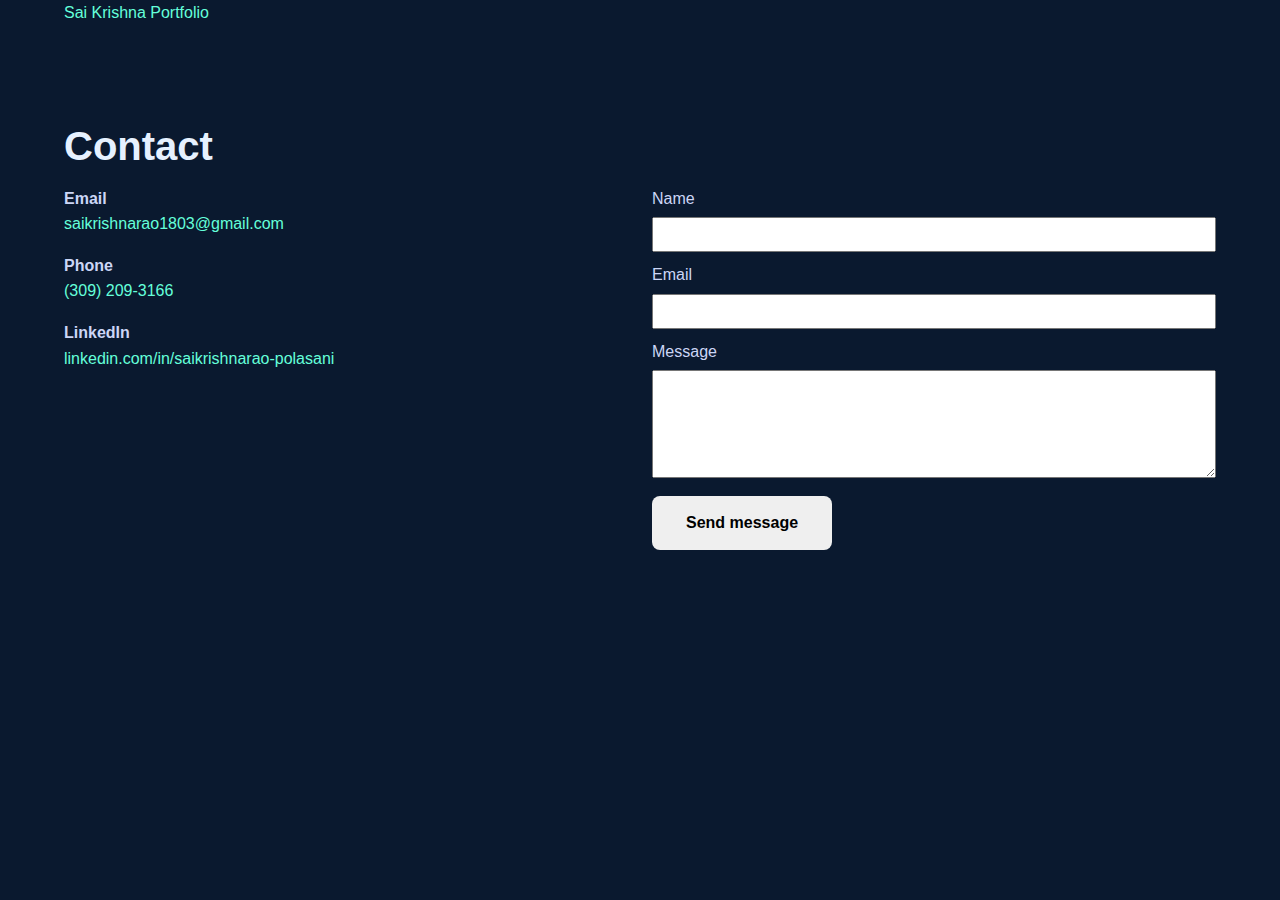
<file: Pages/contact.html>
<!doctype html>
<html lang="en">
<head>
  <meta charset="utf-8" />
  <meta name="viewport" content="width=device-width, initial-scale=1" />
  <title>Contact — Sai Krishna Rao</title>
  <link rel="stylesheet" href="../styles.css" />
</head>
<body>
  <header class="topbar">
    <div class="container topbar-inner">
      <a class="brand" href="../index.html">Sai Krishna Portfolio</a>
    </div>
  </header>

  <main>
    <section class="section">
      <div class="container">
        <h2>Contact</h2>

        <div style="display:flex; gap:24px; flex-wrap:wrap; margin-top:12px">
          <div style="flex:1; min-width:260px">
            <p><strong>Email</strong><br><a href="mailto:saikrishnarao1803@gmail.com">saikrishnarao1803@gmail.com</a></p>
            <p><strong>Phone</strong><br><a href="tel:+13092093166">(309) 209-3166</a></p>
            <p><strong>LinkedIn</strong><br><a href="https://www.linkedin.com/in/saikrishnarao-polasani" target="_blank" rel="noreferrer">linkedin.com/in/saikrishnarao-polasani</a></p>
          </div>

          <div style="flex:1; min-width:260px">
            <form id="contactForm" method="POST" action="https://formspree.io/f/YOUR_FORMSPREE_ID">
              <label for="name">Name</label><br>
              <input id="name" name="name" type="text" required style="width:100%; padding:8px; margin-top:6px; margin-bottom:10px"><br>

              <label for="email">Email</label><br>
              <input id="email" name="email" type="email" required style="width:100%; padding:8px; margin-top:6px; margin-bottom:10px"><br>

              <label for="message">Message</label><br>
              <textarea id="message" name="message" rows="6" required style="width:100%; padding:8px; margin-top:6px; margin-bottom:10px"></textarea><br>

              <button class="btn btn-accent" type="submit">Send message</button>
            </form>

            <div id="contactSuccess" style="display:none; margin-top:12px;" class="muted">Your message has been sent. Sai will contact you soon.</div>
          </div>
        </div>
      </div>
    </section>
  </main>
</body>
</html>
</file>
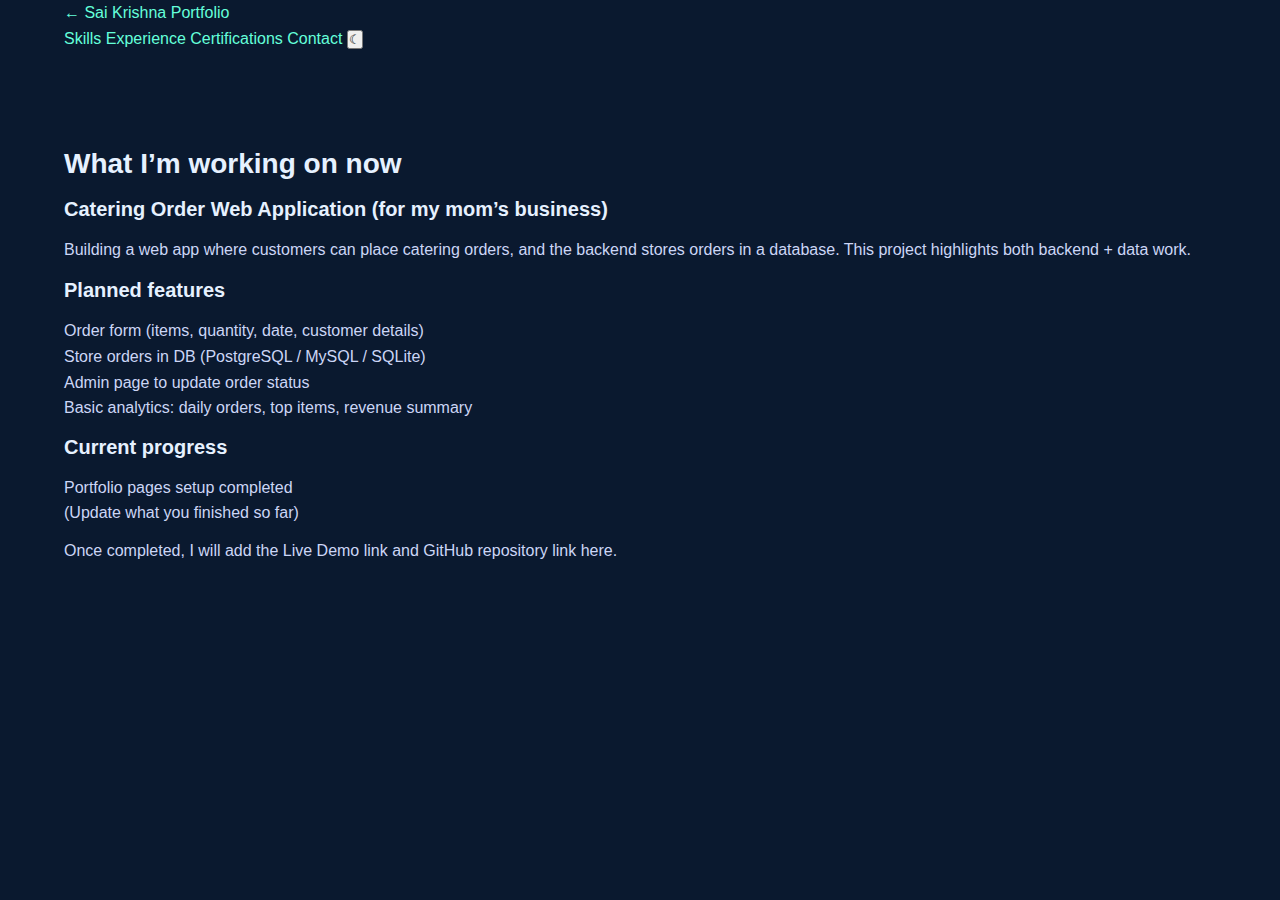
<file: Pages/interests.html>
<!doctype html>
<html lang="en">
<head>
  <meta charset="utf-8" />
  <meta name="viewport" content="width=device-width, initial-scale=1" />
  <title>Interests — Sai Krishna Portfolio</title>
  <link rel="stylesheet" href="../styles.css" />
</head>
<body>
  <header class="topbar">
    <div class="container topbar-inner">
      <a class="brand" href="../index.html">← Sai Krishna Portfolio</a>
      <nav class="nav">
        <a href="skills.html">Skills</a>
        <a href="../index.html#experience">Experience</a>
        <a href="certifications.html">Certifications</a>
        <a href="contact.html" class="nav-cta">Contact</a>
        <button id="themeToggle" class="icon-btn" aria-label="Toggle theme">☾</button>
      </nav>
    </div>
  </header>

  <main class="section">
    <div class="container">
      <h3>What I’m working on now</h3>

      <div class="card" style="margin-top:14px">
        <h4>Catering Order Web Application (for my mom’s business)</h4>
        <p class="muted">
          Building a web app where customers can place catering orders, and the backend stores orders in a database.
          This project highlights both backend + data work.
        </p>

        <h4 style="margin-top:14px">Planned features</h4>
        <ul class="bullets">
          <li>Order form (items, quantity, date, customer details)</li>
          <li>Store orders in DB (PostgreSQL / MySQL / SQLite)</li>
          <li>Admin page to update order status</li>
          <li>Basic analytics: daily orders, top items, revenue summary</li>
        </ul>

        <h4 style="margin-top:14px">Current progress</h4>
        <ul class="bullets">
          <li>Portfolio pages setup completed</li>
          <li>(Update what you finished so far)</li>
        </ul>

        <p class="muted small" style="margin-top:12px">
          Once completed, I will add the Live Demo link and GitHub repository link here.
        </p>
      </div>
    </div>
  </main>

  <script src="../script.js"></script>
</body>
</html>
</file>
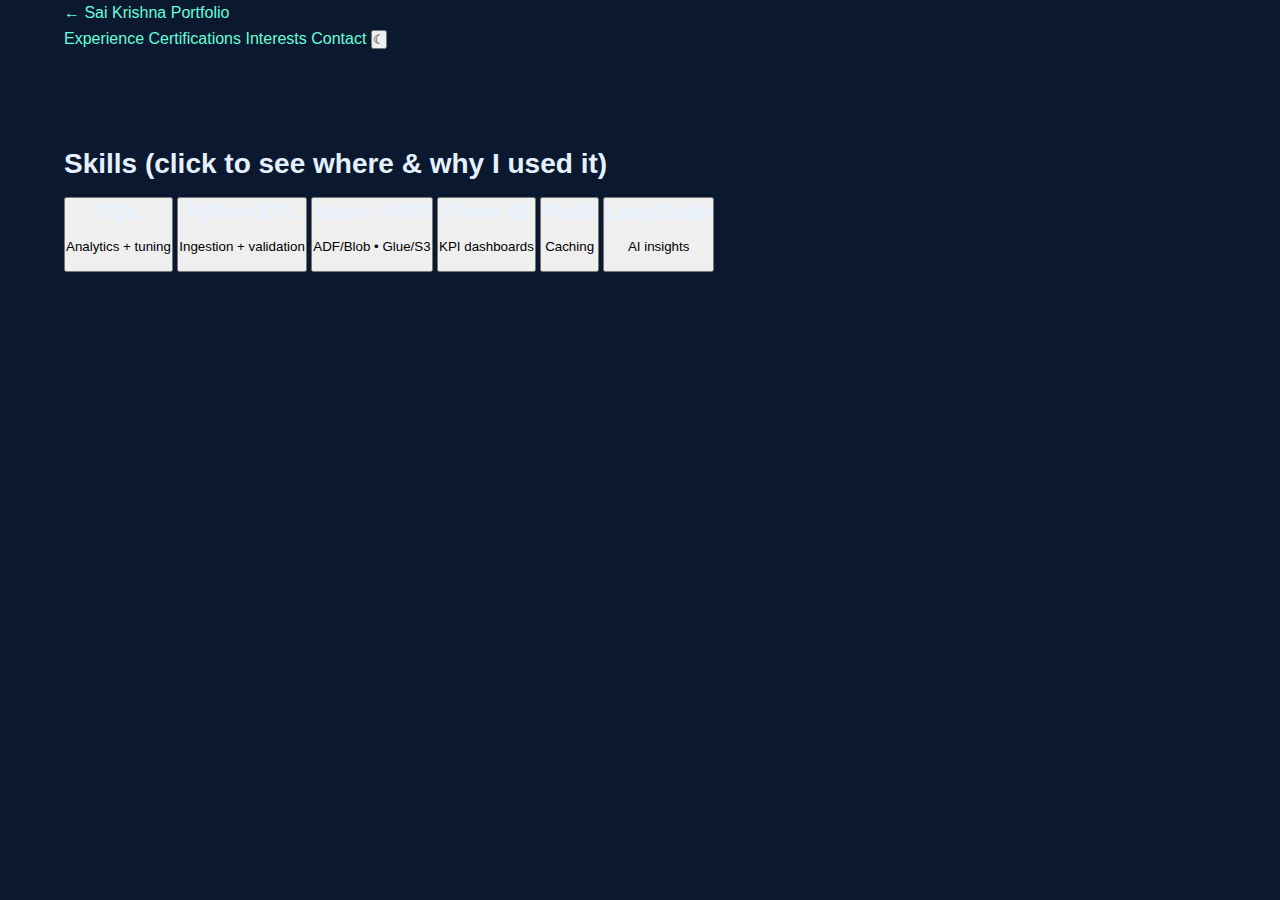
<file: Pages/skills.html>
<!doctype html>
<html lang="en">
<head>
  <meta charset="utf-8" />
  <meta name="viewport" content="width=device-width, initial-scale=1" />
  <title>Skills — Sai Krishna Portfolio</title>
  <link rel="stylesheet" href="../styles.css" />
</head>
<body>
  <header class="topbar">
    <div class="container topbar-inner">
      <a class="brand" href="../index.html">← Sai Krishna Portfolio</a>
      <nav class="nav">
        <a href="../index.html#experience">Experience</a>
        <a href="certifications.html">Certifications</a>
        <a href="interests.html">Interests</a>
        <a href="contact.html" class="nav-cta">Contact</a>
        <button id="themeToggle" class="icon-btn" aria-label="Toggle theme">☾</button>
      </nav>
    </div>
  </header>

  <main class="section">
    <div class="container">
      <h3>Skills (click to see where & why I used it)</h3>

      <div class="grid grid-3" style="margin-top:14px">
        <button class="skill-card" data-skill="sql"><h4>SQL</h4><p>Analytics + tuning</p></button>
        <button class="skill-card" data-skill="python"><h4>Python ETL</h4><p>Ingestion + validation</p></button>
        <button class="skill-card" data-skill="cloud"><h4>Azure / AWS</h4><p>ADF/Blob • Glue/S3</p></button>
        <button class="skill-card" data-skill="powerbi"><h4>Power BI</h4><p>KPI dashboards</p></button>
        <button class="skill-card" data-skill="redis"><h4>Redis</h4><p>Caching</p></button>
        <button class="skill-card" data-skill="langgraph"><h4>LangGraph</h4><p>AI insights</p></button>
      </div>

      <div class="modal" id="skillModal" aria-hidden="true">
        <div class="modal-card">
          <button class="modal-close" id="closeSkillModal" aria-label="Close">✕</button>
          <h4 id="modalTitle">Skill</h4>
          <p id="modalBody" class="muted"></p>
          <div class="modal-impact" id="modalImpact"></div>
        </div>
      </div>
    </div>
  </main>

  <script src="../script.js"></script>
</body>
</html>
</file>
<file: styles.css>
/* ===========================
   CSS Variables & Reset
   =========================== */
:root {
  /* Colors - Dark theme with teal accent */
  --bg-primary: #0a192f;
  --bg-secondary: #112240;
  --bg-tertiary: #1a2942;
  --accent-primary: #64ffda;
  --accent-secondary: #52e5c3;
  --text-primary: #ccd6f6;
  --text-secondary: #8892b0;
  --text-heading: #e6f1ff;
  --border-color: rgba(100, 255, 218, 0.1);
  --shadow: rgba(0, 0, 0, 0.5);
  
  /* Typography */
  --font-primary: 'Inter', -apple-system, BlinkMacSystemFont, 'Segoe UI', Roboto, sans-serif;
  --font-weight-light: 300;
  --font-weight-regular: 400;
  --font-weight-medium: 500;
  --font-weight-semibold: 600;
  --font-weight-bold: 700;
  --font-weight-extrabold: 800;
  
  /* Spacing */
  --spacing-xs: 0.5rem;
  --spacing-sm: 1rem;
  --spacing-md: 1.5rem;
  --spacing-lg: 2rem;
  --spacing-xl: 3rem;
  --spacing-2xl: 4rem;
  --spacing-3xl: 6rem;
  
  /* Border Radius */
  --radius-sm: 4px;
  --radius-md: 8px;
  --radius-lg: 12px;
  --radius-xl: 16px;
  
  /* Transitions */
  --transition-fast: 0.2s ease;
  --transition-base: 0.3s ease;
  --transition-slow: 0.5s ease;
  
  /* Layout */
  --container-max-width: 1200px;
  --header-height: 70px;
}

/* Reset */
*, *::before, *::after {
  box-sizing: border-box;
  margin: 0;
  padding: 0;
}

html {
  scroll-behavior: smooth;
  font-size: 16px;
}

body {
  font-family: var(--font-primary);
  font-weight: var(--font-weight-regular);
  background-color: var(--bg-primary);
  color: var(--text-primary);
  line-height: 1.6;
  overflow-x: hidden;
}

/* ===========================
   Typography
   =========================== */
h1, h2, h3, h4, h5, h6 {
  color: var(--text-heading);
  font-weight: var(--font-weight-bold);
  line-height: 1.2;
  margin-bottom: var(--spacing-sm);
}

h1 { font-size: clamp(2rem, 5vw, 3.5rem); }
h2 { font-size: clamp(1.75rem, 4vw, 2.5rem); }
h3 { font-size: clamp(1.25rem, 3vw, 1.75rem); }
h4 { font-size: 1.25rem; }
h5 { font-size: 1.125rem; }
h6 { font-size: 1rem; }

p {
  margin-bottom: var(--spacing-sm);
}

a {
  color: var(--accent-primary);
  text-decoration: none;
  transition: color var(--transition-fast);
}

a:hover {
  color: var(--accent-secondary);
}

img {
  max-width: 100%;
  height: auto;
  display: block;
}

ul {
  list-style: none;
}

/* ===========================
   Utility Classes
   =========================== */
.container {
  max-width: var(--container-max-width);
  margin: 0 auto;
  padding: 0 var(--spacing-md);
  width: 100%;
}

.section {
  padding: var(--spacing-3xl) 0;
}

.section-title {
  text-align: center;
  margin-bottom: var(--spacing-lg);
  position: relative;
  display: inline-block;
  left: 50%;
  transform: translateX(-50%);
}

.section-title::after {
  content: '';
  display: block;
  width: 60%;
  height: 3px;
  background: var(--accent-primary);
  margin: var(--spacing-sm) auto 0;
  border-radius: var(--radius-sm);
}

.section-subtitle {
  text-align: center;
  color: var(--text-secondary);
  max-width: 600px;
  margin: 0 auto var(--spacing-xl);
  font-size: 1.125rem;
}

/* ===========================
   Header & Navigation
   =========================== */
.header {
  position: fixed;
  top: 0;
  left: 0;
  right: 0;
  background: rgba(10, 25, 47, 0.85);
  backdrop-filter: blur(10px);
  border-bottom: 1px solid var(--border-color);
  z-index: 1000;
  height: var(--header-height);
}

.nav-container {
  max-width: var(--container-max-width);
  margin: 0 auto;
  padding: 0 var(--spacing-md);
  height: 100%;
  display: flex;
  justify-content: space-between;
  align-items: center;
}

.nav-brand a {
  font-size: 1.5rem;
  font-weight: var(--font-weight-bold);
  color: var(--text-heading);
}

.nav-brand a:hover {
  color: var(--accent-primary);
}

.nav-toggle {
  display: none;
  background: none;
  border: none;
  cursor: pointer;
  padding: var(--spacing-xs);
  z-index: 1001;
}

.hamburger {
  display: block;
  width: 25px;
  height: 2px;
  background: var(--accent-primary);
  position: relative;
  transition: background var(--transition-base);
}

.hamburger::before,
.hamburger::after {
  content: '';
  position: absolute;
  width: 25px;
  height: 2px;
  background: var(--accent-primary);
  transition: transform var(--transition-base);
}

.hamburger::before {
  top: -8px;
}

.hamburger::after {
  bottom: -8px;
}

.nav-toggle[aria-expanded="true"] .hamburger {
  background: transparent;
}

.nav-toggle[aria-expanded="true"] .hamburger::before {
  transform: translateY(8px) rotate(45deg);
}

.nav-toggle[aria-expanded="true"] .hamburger::after {
  transform: translateY(-8px) rotate(-45deg);
}

.nav-menu {
  display: flex;
  gap: var(--spacing-lg);
  align-items: center;
}

.nav-link {
  font-weight: var(--font-weight-medium);
  padding: var(--spacing-xs) 0;
  position: relative;
  color: var(--text-primary);
  transition: color var(--transition-fast);
}

.nav-link::after {
  content: '';
  position: absolute;
  bottom: 0;
  left: 0;
  width: 0;
  height: 2px;
  background: var(--accent-primary);
  transition: width var(--transition-base);
}

.nav-link:hover {
  color: var(--accent-primary);
}

.nav-link:hover::after {
  width: 100%;
}

.nav-link-cta {
  padding: var(--spacing-xs) var(--spacing-md);
  border: 1px solid var(--accent-primary);
  border-radius: var(--radius-sm);
  color: var(--accent-primary);
}

.nav-link-cta::after {
  display: none;
}

.nav-link-cta:hover {
  background: rgba(100, 255, 218, 0.1);
}

/* ===========================
   Buttons
   =========================== */
.btn {
  display: inline-block;
  padding: var(--spacing-sm) var(--spacing-lg);
  font-weight: var(--font-weight-semibold);
  border-radius: var(--radius-md);
  transition: all var(--transition-base);
  cursor: pointer;
  border: 2px solid transparent;
  text-align: center;
  font-size: 1rem;
}

.btn-primary {
  background: var(--accent-primary);
  color: var(--bg-primary);
  border-color: var(--accent-primary);
}

.btn-primary:hover {
  background: transparent;
  color: var(--accent-primary);
  transform: translateY(-2px);
  box-shadow: 0 4px 12px rgba(100, 255, 218, 0.3);
}

.btn-secondary {
  background: transparent;
  color: var(--accent-primary);
  border-color: var(--accent-primary);
}

.btn-secondary:hover {
  background: rgba(100, 255, 218, 0.1);
  transform: translateY(-2px);
}

/* ===========================
   Hero Section
   =========================== */
.hero {
  min-height: 100vh;
  display: flex;
  align-items: center;
  padding-top: var(--header-height);
}

.hero-content {
  display: grid;
  grid-template-columns: 1fr 1fr;
  gap: var(--spacing-3xl);
  align-items: center;
}

.hero-text {
  animation: fadeInUp 0.8s ease;
}

.hero-greeting {
  color: var(--accent-primary);
  font-size: 1.125rem;
  font-weight: var(--font-weight-medium);
  margin-bottom: var(--spacing-xs);
}

.hero-title {
  margin-bottom: var(--spacing-sm);
}

.hero-subtitle {
  color: var(--text-secondary);
  font-size: 1.5rem;
  margin-bottom: var(--spacing-md);
}

.hero-description {
  color: var(--text-secondary);
  font-size: 1.125rem;
  margin-bottom: var(--spacing-xl);
  line-height: 1.8;
}

.hero-cta {
  display: flex;
  gap: var(--spacing-md);
  flex-wrap: wrap;
}

.hero-image {
  animation: fadeInRight 0.8s ease;
}

.image-wrapper {
  position: relative;
  border-radius: var(--radius-xl);
  overflow: hidden;
  box-shadow: 0 20px 60px var(--shadow);
}

.image-wrapper::before {
  content: '';
  position: absolute;
  top: 0;
  left: 0;
  right: 0;
  bottom: 0;
  border: 2px solid var(--accent-primary);
  border-radius: var(--radius-xl);
  transform: translate(10px, 10px);
  transition: transform var(--transition-base);
  z-index: -1;
}

.image-wrapper:hover::before {
  transform: translate(5px, 5px);
}

.profile-img {
  width: 100%;
  height: auto;
  border-radius: var(--radius-xl);
  display: block;
}

/* ===========================
   About Section
   =========================== */
.about {
  background: var(--bg-secondary);
}

.about-content {
  max-width: 900px;
  margin: 0 auto;
}

.about-text {
  font-size: 1.125rem;
  line-height: 1.8;
}

.about-text p {
  color: var(--text-secondary);
  margin-bottom: var(--spacing-md);
}

.about-info {
  display: grid;
  grid-template-columns: repeat(auto-fit, minmax(250px, 1fr));
  gap: var(--spacing-md);
  margin-top: var(--spacing-xl);
  padding: var(--spacing-lg);
  background: var(--bg-tertiary);
  border-radius: var(--radius-lg);
  border: 1px solid var(--border-color);
}

.info-item {
  display: flex;
  flex-direction: column;
  gap: var(--spacing-xs);
}

.info-label {
  color: var(--accent-primary);
  font-weight: var(--font-weight-semibold);
  font-size: 0.875rem;
  text-transform: uppercase;
  letter-spacing: 0.05em;
}

.info-value {
  color: var(--text-primary);
  font-size: 1rem;
}

/* ===========================
   Skills Section
   =========================== */
.skills-grid {
  display: grid;
  grid-template-columns: repeat(auto-fit, minmax(280px, 1fr));
  gap: var(--spacing-lg);
  max-width: 1000px;
  margin: 0 auto;
}

.skill-category {
  background: var(--bg-secondary);
  padding: var(--spacing-lg);
  border-radius: var(--radius-lg);
  border: 1px solid var(--border-color);
  transition: transform var(--transition-base), box-shadow var(--transition-base);
}

.skill-category:hover {
  transform: translateY(-5px);
  box-shadow: 0 10px 30px var(--shadow);
  border-color: var(--accent-primary);
}

.skill-category-title {
  color: var(--accent-primary);
  font-size: 1.25rem;
  margin-bottom: var(--spacing-md);
  font-weight: var(--font-weight-semibold);
}

.skill-tags {
  display: flex;
  flex-wrap: wrap;
  gap: var(--spacing-xs);
}

.skill-tag {
  background: var(--bg-tertiary);
  color: var(--text-primary);
  padding: var(--spacing-xs) var(--spacing-sm);
  border-radius: var(--radius-sm);
  font-size: 0.875rem;
  font-weight: var(--font-weight-medium);
  border: 1px solid var(--border-color);
  transition: all var(--transition-fast);
}

.skill-tag:hover {
  background: rgba(100, 255, 218, 0.1);
  border-color: var(--accent-primary);
  color: var(--accent-primary);
}

/* ===========================
   Experience Section
   =========================== */
.experience {
  background: var(--bg-secondary);
}

.timeline {
  max-width: 900px;
  margin: 0 auto;
  position: relative;
  padding-left: var(--spacing-xl);
}

.timeline::before {
  content: '';
  position: absolute;
  left: 0;
  top: 0;
  bottom: 0;
  width: 2px;
  background: var(--border-color);
}

.timeline-item {
  position: relative;
  margin-bottom: var(--spacing-xl);
  padding-left: var(--spacing-lg);
}

.timeline-marker {
  position: absolute;
  left: -33px;
  top: 5px;
  width: 12px;
  height: 12px;
  background: var(--accent-primary);
  border-radius: 50%;
  border: 3px solid var(--bg-secondary);
  box-shadow: 0 0 0 3px var(--border-color);
}

.timeline-content {
  background: var(--bg-tertiary);
  padding: var(--spacing-lg);
  border-radius: var(--radius-lg);
  border: 1px solid var(--border-color);
  transition: transform var(--transition-base), box-shadow var(--transition-base);
}

.timeline-content:hover {
  transform: translateX(10px);
  box-shadow: 0 10px 30px var(--shadow);
  border-color: var(--accent-primary);
}

.timeline-header {
  margin-bottom: var(--spacing-sm);
}

.timeline-title {
  color: var(--text-heading);
  font-size: 1.5rem;
  margin-bottom: var(--spacing-xs);
}

.timeline-company {
  color: var(--accent-primary);
  font-size: 1.125rem;
  font-weight: var(--font-weight-semibold);
}

.timeline-meta {
  display: flex;
  gap: var(--spacing-md);
  color: var(--text-secondary);
  font-size: 0.875rem;
  margin-bottom: var(--spacing-md);
}

.timeline-description {
  list-style: disc;
  padding-left: var(--spacing-lg);
  color: var(--text-secondary);
}

.timeline-description li {
  margin-bottom: var(--spacing-xs);
  line-height: 1.6;
}

/* Architecture Diagrams */
.architecture-diagrams {
  display: grid;
  grid-template-columns: repeat(auto-fit, minmax(300px, 1fr));
  gap: var(--spacing-md);
  margin: var(--spacing-lg) 0;
  padding: var(--spacing-md);
  background: var(--bg-secondary);
  border-radius: var(--radius-md);
  border: 1px solid var(--border-color);
}

.architecture-item {
  position: relative;
  overflow: hidden;
  border-radius: var(--radius-sm);
  background: var(--bg-primary);
  border: 1px solid var(--border-color);
  transition: transform var(--transition-base), box-shadow var(--transition-base);
}

.architecture-item:hover {
  transform: scale(1.02);
  box-shadow: 0 5px 20px rgba(100, 255, 218, 0.2);
  border-color: var(--accent-primary);
}

.architecture-img {
  width: 100%;
  height: auto;
  display: block;
}

/* ===========================
   Projects Section
   =========================== */
.projects-grid {
  display: grid;
  grid-template-columns: repeat(auto-fit, minmax(320px, 1fr));
  gap: var(--spacing-xl);
  margin-top: var(--spacing-xl);
}

.project-card {
  background: var(--bg-secondary);
  border-radius: var(--radius-lg);
  overflow: hidden;
  border: 1px solid var(--border-color);
  transition: transform var(--transition-base), box-shadow var(--transition-base);
}

.project-card:hover {
  transform: translateY(-10px);
  box-shadow: 0 20px 40px var(--shadow);
  border-color: var(--accent-primary);
}

.project-image {
  width: 100%;
  height: 200px;
  overflow: hidden;
  background: var(--bg-tertiary);
}

.project-image img {
  width: 100%;
  height: 100%;
  object-fit: cover;
  transition: transform var(--transition-slow);
}

.project-card:hover .project-image img {
  transform: scale(1.05);
}

.project-content {
  padding: var(--spacing-lg);
}

.project-title {
  color: var(--text-heading);
  font-size: 1.5rem;
  margin-bottom: var(--spacing-sm);
}

.project-description {
  color: var(--text-secondary);
  margin-bottom: var(--spacing-md);
  line-height: 1.6;
}

.project-tags {
  display: flex;
  flex-wrap: wrap;
  gap: var(--spacing-xs);
  margin-bottom: var(--spacing-md);
}

.project-tag {
  background: var(--bg-tertiary);
  color: var(--accent-primary);
  padding: var(--spacing-xs) var(--spacing-sm);
  border-radius: var(--radius-sm);
  font-size: 0.75rem;
  font-weight: var(--font-weight-medium);
  border: 1px solid var(--border-color);
}

.project-links {
  display: flex;
  gap: var(--spacing-md);
}

.project-link {
  color: var(--accent-primary);
  font-weight: var(--font-weight-semibold);
  font-size: 0.875rem;
  transition: color var(--transition-fast);
}

.project-link:hover {
  color: var(--accent-secondary);
}

.project-link-disabled {
  opacity: 0.5;
  cursor: not-allowed;
  pointer-events: none;
}

/* ===========================
   Education Section
   =========================== */
.education {
  background: var(--bg-secondary);
}

.education-grid {
  display: grid;
  grid-template-columns: repeat(auto-fit, minmax(300px, 1fr));
  gap: var(--spacing-xl);
  max-width: 900px;
  margin: 0 auto;
}

.education-card {
  background: var(--bg-tertiary);
  padding: var(--spacing-xl);
  border-radius: var(--radius-lg);
  border: 1px solid var(--border-color);
  text-align: center;
  transition: transform var(--transition-base), box-shadow var(--transition-base);
}

.education-card:hover {
  transform: translateY(-5px);
  box-shadow: 0 10px 30px var(--shadow);
  border-color: var(--accent-primary);
}

.education-icon {
  font-size: 3rem;
  margin-bottom: var(--spacing-md);
}

.education-degree {
  color: var(--text-heading);
  font-size: 1.25rem;
  margin-bottom: var(--spacing-sm);
}

.education-school {
  color: var(--accent-primary);
  font-size: 1.125rem;
  font-weight: var(--font-weight-semibold);
  margin-bottom: var(--spacing-xs);
}

.education-date {
  color: var(--text-secondary);
  font-size: 0.875rem;
  margin-bottom: var(--spacing-md);
}

.education-details {
  color: var(--text-secondary);
  font-size: 0.875rem;
  line-height: 1.6;
}

/* ===========================
   Contact Section
   =========================== */
.contact-content {
  max-width: 800px;
  margin: 0 auto;
}

.contact-info {
  display: grid;
  grid-template-columns: repeat(auto-fit, minmax(250px, 1fr));
  gap: var(--spacing-lg);
}

.contact-item {
  background: var(--bg-secondary);
  padding: var(--spacing-xl);
  border-radius: var(--radius-lg);
  border: 1px solid var(--border-color);
  text-align: center;
  transition: transform var(--transition-base), box-shadow var(--transition-base);
}

.contact-item:hover {
  transform: translateY(-5px);
  box-shadow: 0 10px 30px var(--shadow);
  border-color: var(--accent-primary);
}

.contact-icon {
  font-size: 2rem;
  margin-bottom: var(--spacing-md);
}

.contact-details h3 {
  color: var(--text-heading);
  font-size: 1.125rem;
  margin-bottom: var(--spacing-sm);
}

.contact-details a {
  color: var(--accent-primary);
  word-break: break-word;
}

.contact-details p {
  color: var(--text-secondary);
  margin-bottom: 0;
}

.contact-note {
  font-size: 0.875rem;
  font-style: italic;
  margin-top: var(--spacing-xs);
}

.contact-action {
  margin-top: var(--spacing-xl);
  text-align: center;
}

/* ===========================
   Message Dialog Modal
   =========================== */
.modal {
  display: none;
  position: fixed;
  top: 0;
  left: 0;
  width: 100%;
  height: 100%;
  z-index: 10000;
  overflow-y: auto;
}

.modal.active {
  display: flex;
  align-items: center;
  justify-content: center;
  animation: fadeIn 0.3s ease;
}

.modal-overlay {
  position: fixed;
  top: 0;
  left: 0;
  width: 100%;
  height: 100%;
  background: rgba(0, 0, 0, 0.8);
  backdrop-filter: blur(4px);
}

.modal-content {
  position: relative;
  background: var(--bg-secondary);
  border: 2px solid var(--accent-primary);
  border-radius: var(--radius-lg);
  max-width: 600px;
  width: 90%;
  max-height: 90vh;
  overflow-y: auto;
  z-index: 10001;
  animation: slideInUp 0.3s ease;
}

.modal-header {
  display: flex;
  justify-content: space-between;
  align-items: center;
  padding: var(--spacing-lg);
  border-bottom: 1px solid var(--border-color);
}

.modal-title {
  color: var(--text-heading);
  font-size: 1.5rem;
  margin: 0;
}

.modal-close {
  background: none;
  border: none;
  color: var(--text-secondary);
  font-size: 2rem;
  cursor: pointer;
  padding: 0;
  width: 40px;
  height: 40px;
  display: flex;
  align-items: center;
  justify-content: center;
  border-radius: 50%;
  transition: background var(--transition-fast), color var(--transition-fast);
}

.modal-close:hover {
  background: var(--bg-tertiary);
  color: var(--accent-primary);
}

.modal-body {
  padding: var(--spacing-lg);
}

/* Form Styles */
.message-form {
  display: flex;
  flex-direction: column;
  gap: var(--spacing-lg);
}

.form-group {
  display: flex;
  flex-direction: column;
  gap: var(--spacing-xs);
}

.form-label {
  color: var(--text-heading);
  font-weight: var(--font-weight-semibold);
  font-size: 0.875rem;
  text-transform: uppercase;
  letter-spacing: 0.5px;
}

.form-input,
.form-textarea {
  background: var(--bg-tertiary);
  border: 1px solid var(--border-color);
  border-radius: var(--radius-sm);
  color: var(--text-primary);
  padding: var(--spacing-sm) var(--spacing-md);
  font-family: var(--font-primary);
  font-size: 1rem;
  transition: border-color var(--transition-fast), box-shadow var(--transition-fast);
}

.form-input:focus,
.form-textarea:focus {
  outline: none;
  border-color: var(--accent-primary);
  box-shadow: 0 0 0 3px rgba(100, 255, 218, 0.1);
}

.form-textarea {
  resize: vertical;
  min-height: 120px;
}

.form-help {
  color: var(--text-secondary);
  font-size: 0.75rem;
  font-style: italic;
}

.form-actions {
  display: flex;
  gap: var(--spacing-md);
  justify-content: flex-end;
  margin-top: var(--spacing-md);
}

.form-feedback {
  margin-top: var(--spacing-md);
  padding: var(--spacing-md);
  border-radius: var(--radius-sm);
  display: none;
  animation: fadeIn 0.3s ease;
}

.form-feedback.success {
  display: block;
  background: rgba(100, 255, 218, 0.1);
  border: 1px solid var(--accent-primary);
  color: var(--accent-primary);
}

.form-feedback.error {
  display: block;
  background: rgba(255, 100, 100, 0.1);
  border: 1px solid #ff6464;
  color: #ff6464;
}

/* Animations */
@keyframes fadeIn {
  from {
    opacity: 0;
  }
  to {
    opacity: 1;
  }
}

@keyframes slideInUp {
  from {
    transform: translateY(50px);
    opacity: 0;
  }
  to {
    transform: translateY(0);
    opacity: 1;
  }
}

/* ===========================
   Footer
   =========================== */
.footer {
  background: var(--bg-secondary);
  padding: var(--spacing-xl) 0;
  border-top: 1px solid var(--border-color);
}

.footer-content {
  display: flex;
  justify-content: space-between;
  align-items: center;
  flex-wrap: wrap;
  gap: var(--spacing-md);
}

.footer-text {
  color: var(--text-secondary);
  font-size: 0.875rem;
}

.footer-links {
  display: flex;
  gap: var(--spacing-lg);
}

.footer-link {
  color: var(--text-secondary);
  font-size: 0.875rem;
  transition: color var(--transition-fast);
}

.footer-link:hover {
  color: var(--accent-primary);
}

/* ===========================
   Animations
   =========================== */
@keyframes fadeInUp {
  from {
    opacity: 0;
    transform: translateY(30px);
  }
  to {
    opacity: 1;
    transform: translateY(0);
  }
}

@keyframes fadeInRight {
  from {
    opacity: 0;
    transform: translateX(30px);
  }
  to {
    opacity: 1;
    transform: translateX(0);
  }
}

/* ===========================
   Responsive Design
   =========================== */

/* Tablet */
@media (max-width: 768px) {
  :root {
    --spacing-3xl: 4rem;
    --spacing-2xl: 3rem;
  }
  
  .hero-content {
    grid-template-columns: 1fr;
    gap: var(--spacing-xl);
  }
  
  .hero-image {
    order: -1;
    max-width: 400px;
    margin: 0 auto;
  }
  
  .hero-cta {
    justify-content: center;
  }
  
  .nav-toggle {
    display: block;
  }
  
  .nav-menu {
    position: fixed;
    top: var(--header-height);
    left: 0;
    right: 0;
    flex-direction: column;
    background: rgba(10, 25, 47, 0.98);
    backdrop-filter: blur(10px);
    padding: var(--spacing-xl) var(--spacing-md);
    gap: var(--spacing-md);
    transform: translateX(100%);
    transition: transform var(--transition-base);
    border-top: 1px solid var(--border-color);
  }
  
  .nav-menu.active {
    transform: translateX(0);
  }
  
  .section-title {
    font-size: 2rem;
  }
  
  .timeline {
    padding-left: var(--spacing-lg);
  }
  
  .timeline-marker {
    left: -25px;
  }
  
  .projects-grid {
    grid-template-columns: 1fr;
  }
}

/* Mobile */
@media (max-width: 480px) {
  :root {
    --spacing-3xl: 3rem;
    --spacing-2xl: 2rem;
    --spacing-xl: 2rem;
  }
  
  .container {
    padding: 0 var(--spacing-sm);
  }
  
  .section {
    padding: var(--spacing-2xl) 0;
  }
  
  .hero-cta {
    flex-direction: column;
    width: 100%;
  }
  
  .btn {
    width: 100%;
  }
  
  .about-info {
    grid-template-columns: 1fr;
  }
  
  .skills-grid {
    grid-template-columns: 1fr;
  }
  
  .contact-info {
    grid-template-columns: 1fr;
  }
  
  .footer-content {
    flex-direction: column;
    text-align: center;
  }
  
  .footer-links {
    width: 100%;
    justify-content: center;
  }
}

/* Reduce motion for users who prefer it */
@media (prefers-reduced-motion: reduce) {
  *,
  *::before,
  *::after {
    animation-duration: 0.01ms !important;
    animation-iteration-count: 1 !important;
    transition-duration: 0.01ms !important;
    scroll-behavior: auto !important;
  }
}
</file>
